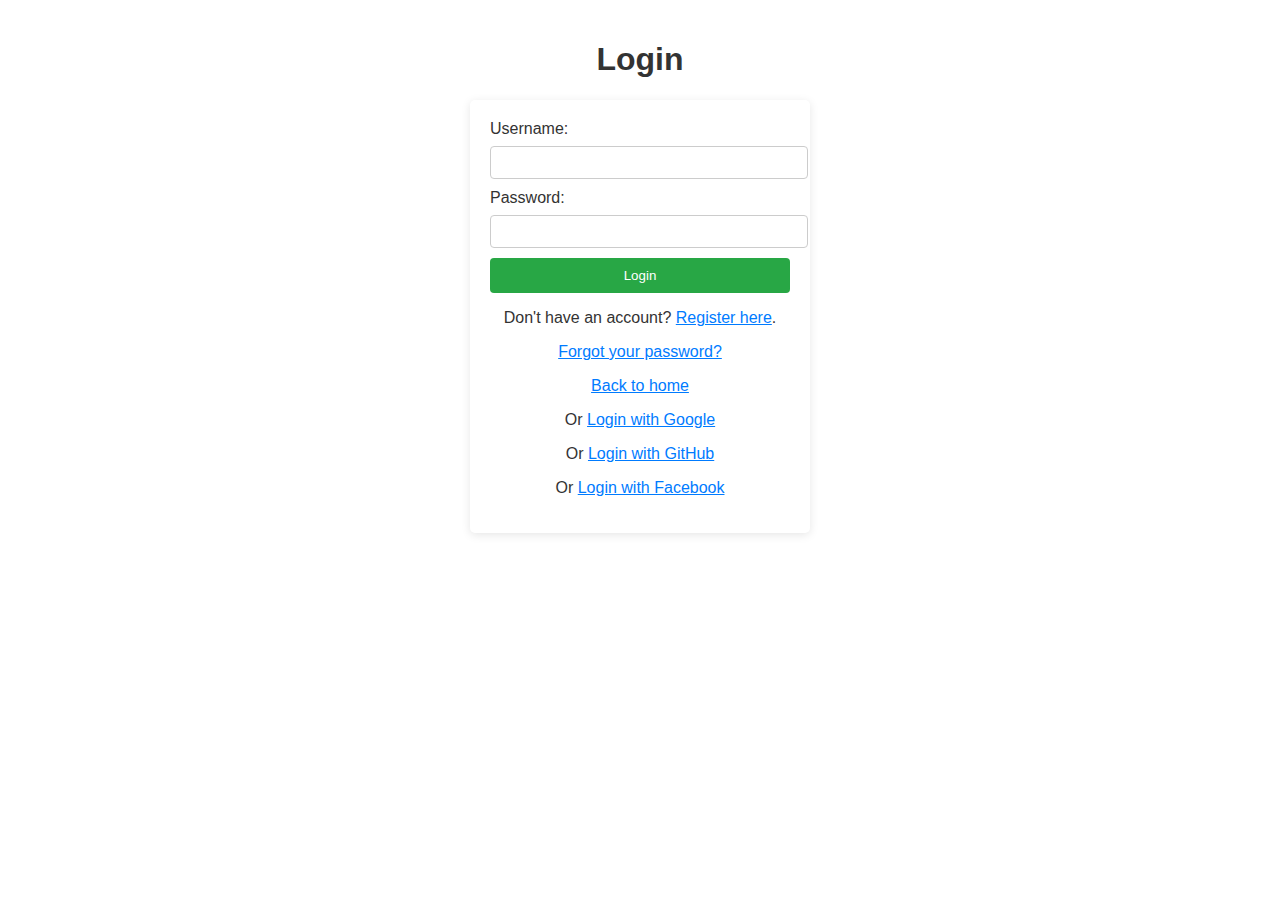
<file: templates/login.html>
<!DOCTYPE html>
<html lang="en">
<head>
  <meta charset="UTF-8">
  <meta name="viewport" content="width=device-width, initial-scale=1.0">
  <title>Login</title>
  <style>
    body {
      font-family: Arial, sans-serif;
      background-color: #f4f4f4;
      background: url('https://example.com/background.jpg') no-repeat center center fixed;
      color: #333;
      margin: 0;
      padding: 20px;
    }
    h1 {
      text-align: center;
    }
    form {
      max-width: 300px;
      margin: auto;
      padding: 20px;
      background-color: #fff;
      border-radius: 5px;
      box-shadow: 0 2px 10px rgba(0, 0, 0, 0.1);
    }
    label {
      display: block;
      margin-bottom: 8px;
    }
    input[type="text"],
    input[type="password"] {
      width: 100%;
      padding: 8px;
      margin-bottom: 10px;
      border-radius: 4px;
      border: 1px solid #ccc;
    }
    button {
      width: 100%;
      padding: 10px;
      background-color: #28a745;
      color: white;
      border: none;
      border-radius: 4px;
      cursor: pointer;
    }
    button:hover {
      background-color: #218838;
    }
    a {
      color: #007bff;
    }
    a:hover {
      text-decoration: underline;
    }
    p {
      text-align: center;
    }
    .error {
      color: red;
      text-align: center;
    }
    .success {
      color: green;
      text-align: center;
    }
    .info {
      color: #17a2b8;
      text-align: center;
    }
    .warning {
      color: #ffc107;
      text-align: center;
    }
  </style>
</head>
<body>
  <!-- a simple login page -->
  <h1>Login</h1>
  <form action="/login" method="post">
    <label for="username">Username:</label>
    <input type="text" id="username" name="username" required>
    <br>
    <label for="password">Password:</label>
    <input type="password" id="password" name="password" required>
    <br>
    <button type="submit">Login</button>
    <p>Don't have an account? <a href="/register">Register here</a>.</p>
    <p><a href="/forgot-password">Forgot your password?</a></p>
    <p><a href="/">Back to home</a></p>
    <p>Or <a href="/oauth/google">Login with Google</a></p>
    <p>Or <a href="/oauth/github">Login with GitHub</a></p>
    <p>Or <a href="/oauth/facebook">Login with Facebook</a></p> 
  </form>
</body>
<script>
  
</script>
</html>
</file>
